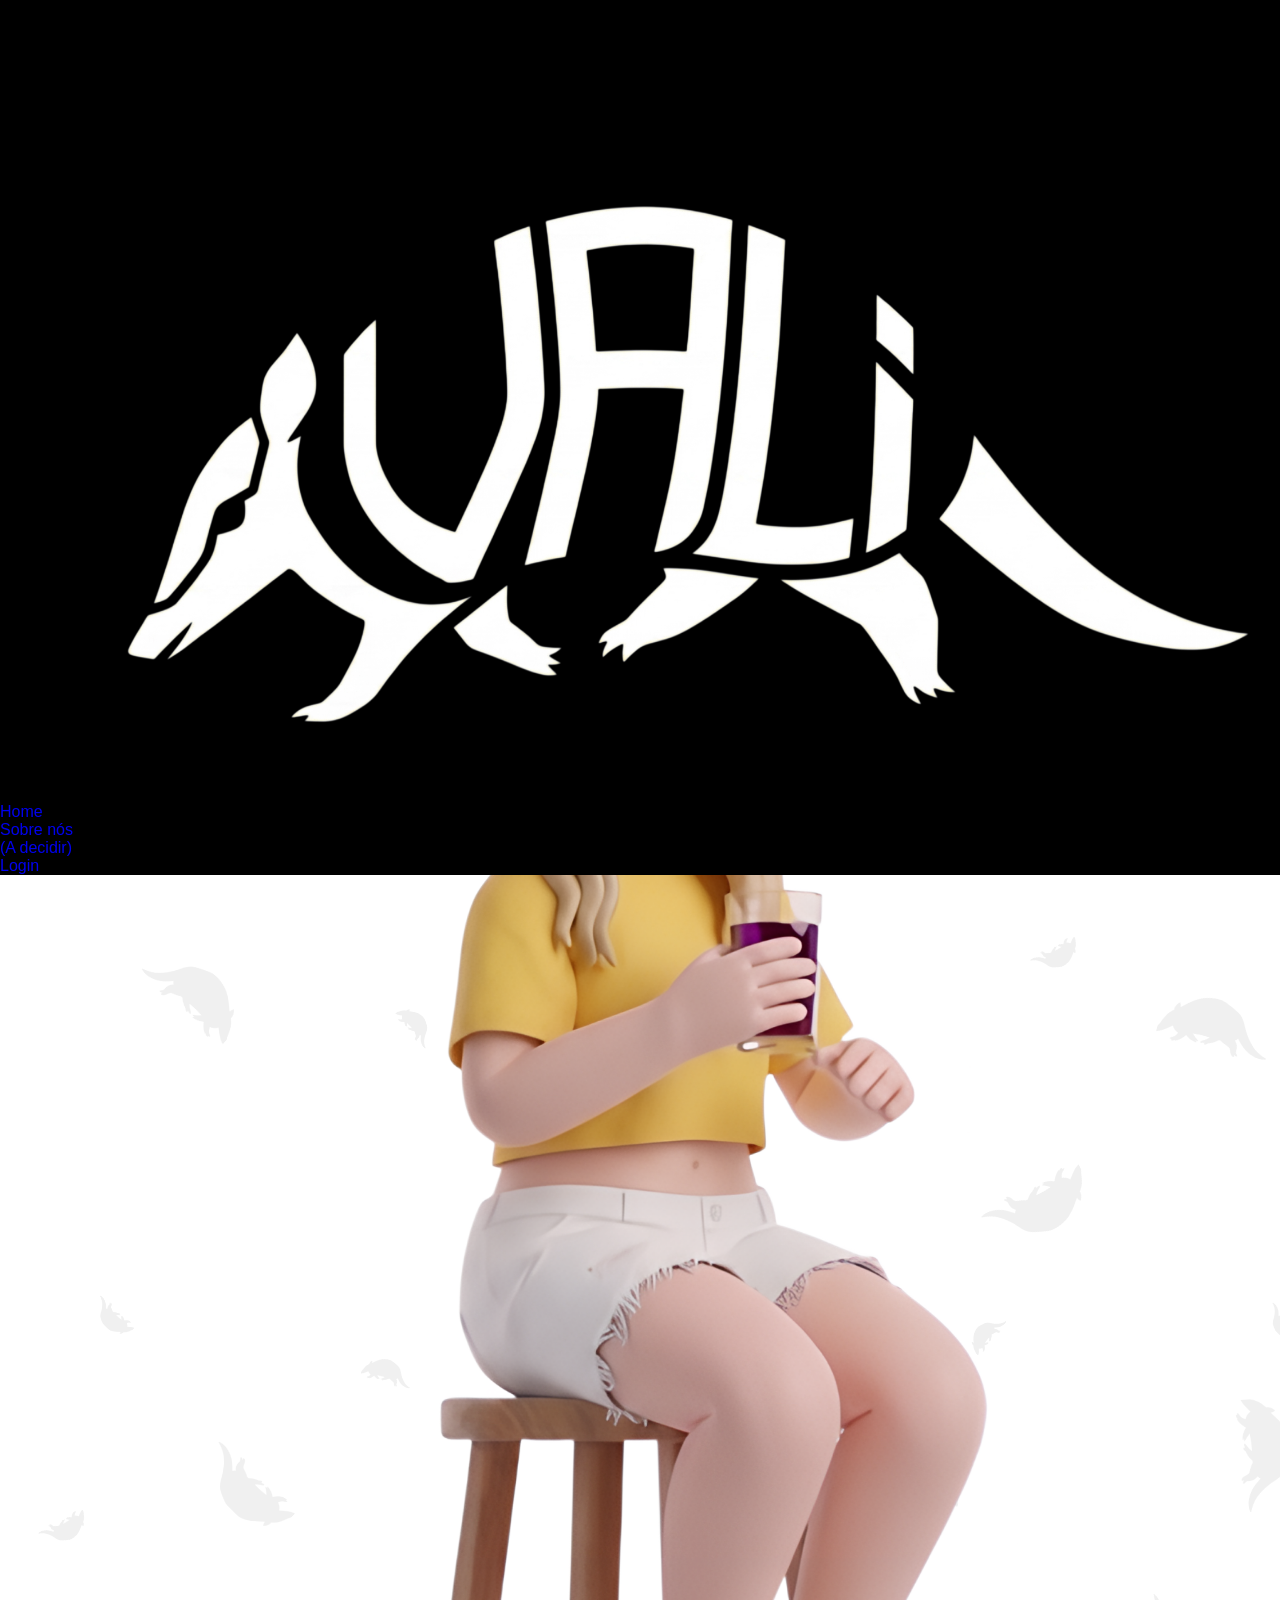
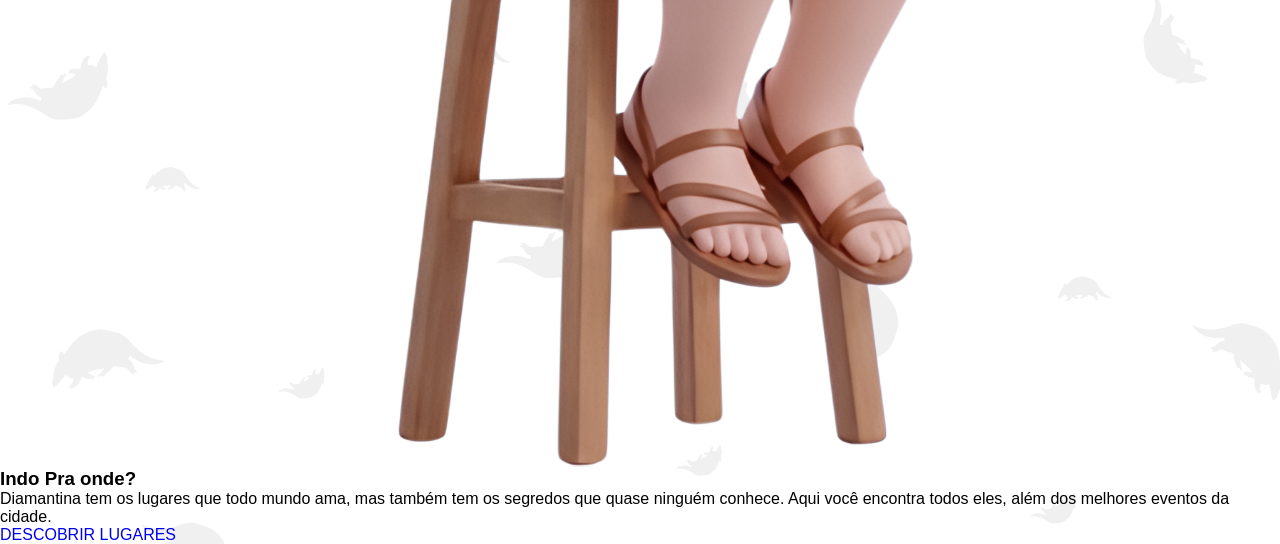
<file: index.html>
<!DOCTYPE html>
<html lang="pt-br">
<head>
    <meta charset="UTF-8">
    <meta name="viewport" content="width=device-width, initial-scale=1.0">
    <title>Home | Vali</title>
    <link rel="stylesheet" href="css/global.css">
    <link rel="stylesheet" href="css/home.css">
</head>
<body>

    <header id="cabecalho-principal">
        <div id="container-header">
            <div id="logo-vali">
                <a href="home.html">
                    <img src="assets/img/logo_vali_tatu-sem-fundo.png" alt="Logotipo Vali">
                </a>
            </div>
            <nav id="menu-navegacao">
                <ul>
                    <li><a href="home.html">Home</a></li>
                    <li><a href="sobre.html">Sobre nós</a></li>
                    <li><a href="#">(A decidir)</a></li>
                    <li><a href="login.html">Login</a></li>
                </ul>
            </nav>
        </div>
    </header>

    <main>
        <section id="hero-home">
            <div id="container-hero">
                
                <div id="hero-visual">
                    <img src="assets/img/shape.png" id="img-forma-azul" alt="Forma geométrica">
                    <img src="assets/img/garota no banco.png" id="img-menina" alt="Garota sentada no banco">
                </div>

                <article id="hero-conteudo">
                    <h1 id="titulo-hero">Indo Pra onde?</h1>
                    <p id="texto-hero">
                        Diamantina tem os lugares que todo mundo ama, mas também tem os segredos que quase ninguém conhece. 
                        Aqui você encontra todos eles, além dos melhores eventos da cidade.
                    </p>
                    <a href="#destinos" id="botao-descobrir">DESCOBRIR LUGARES</a>
                </article>

            </div>
        </section>
    </main>

</body>
</html>
</file>
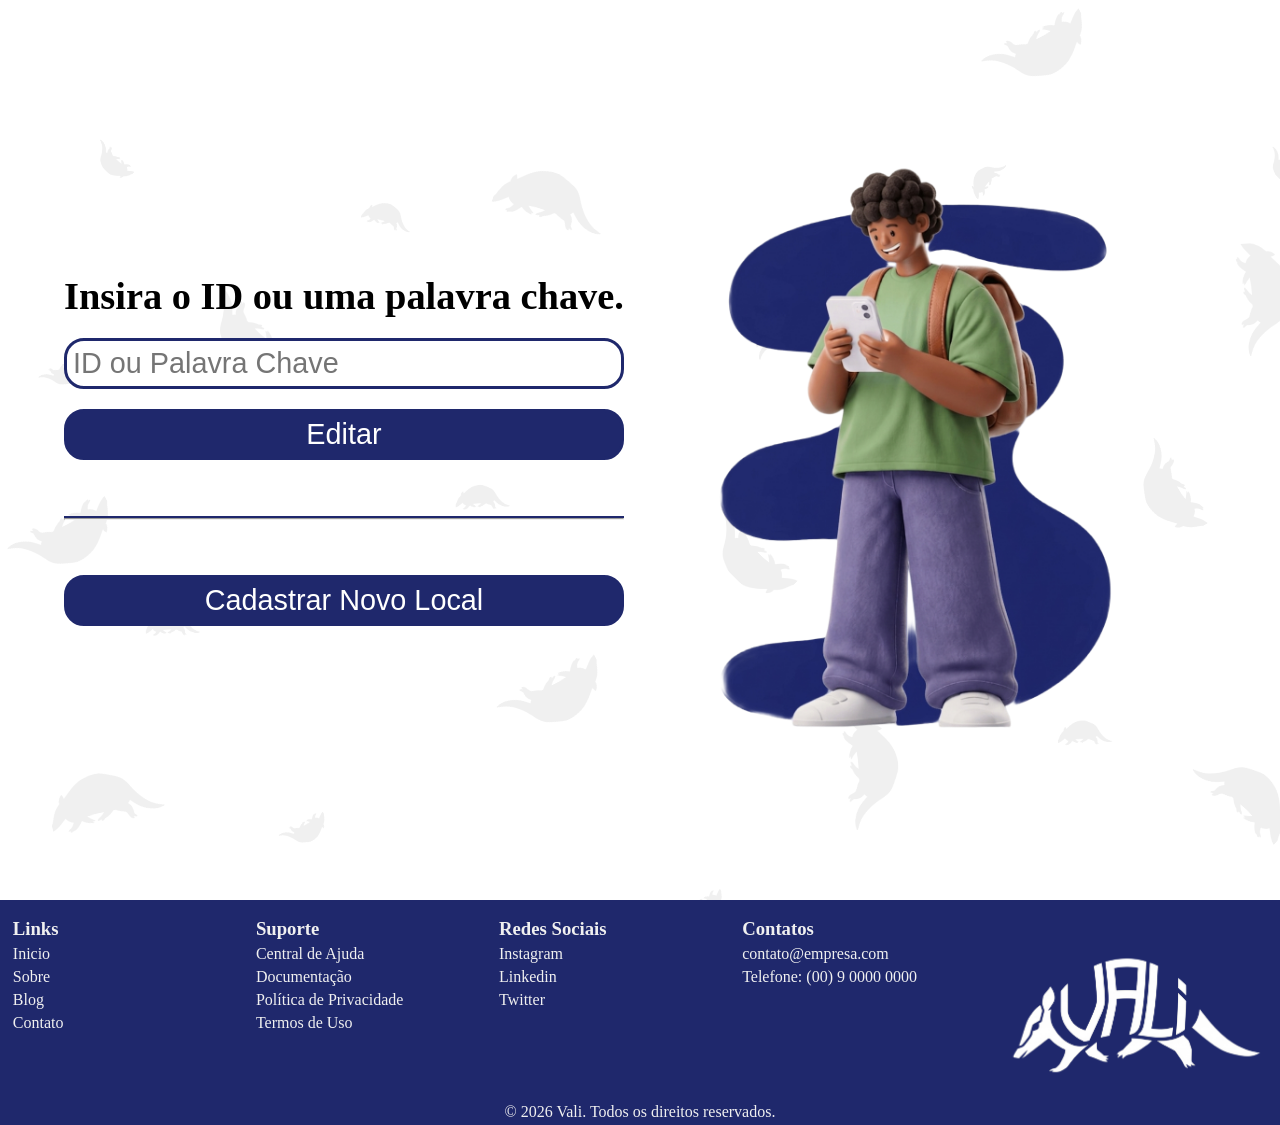
<file: cadastrar_editar.html>
<!DOCTYPE html>
<html lang="pt-br">
<head>
    <meta charset="UTF-8">
    <meta name="viewport" content="width=device-width, initial-scale=1.0">
    <title>Cadastro de Item | Vali</title>
    <link rel="stylesheet" href="css/global.css">
    <link rel="stylesheet" href="css/cadastro_item.css">
</head>

<body>
    <main id="main-crude-item">
        
        <div id="container-crude-item">
            <!-- Seção de Cadastro  de Item-->
            <section id="secao-crude-item">
                <h2>Insira o ID ou uma palavra chave.</h2>
                
                <form id="form-editar-cadastro-item">
                    <input type="text" id="busca-item-para-edicao" name="busca-item-para-edicao" placeholder="ID ou Palavra Chave" required>
                    <button type="submit">Editar</button>
                </form>

                <div id="linha-divisoria-crude">
                    <hr>
                </div>

                <form id="form-cadastrar-novo-item">
                    <button type="submit">Cadastrar Novo Local</button>
                </form>                
            </section>
        </div>

        <!-- Elemento Visual -->
        <img src="assets/img/garoto_com_celular_sem_fundo_adobe.png" 
             id="imagem-item-cadastro" 
             alt="Ilustração de um garoto usando celular">

    </main>

    <script src="js/footer.js"></script>
</body>
</html>
</file>
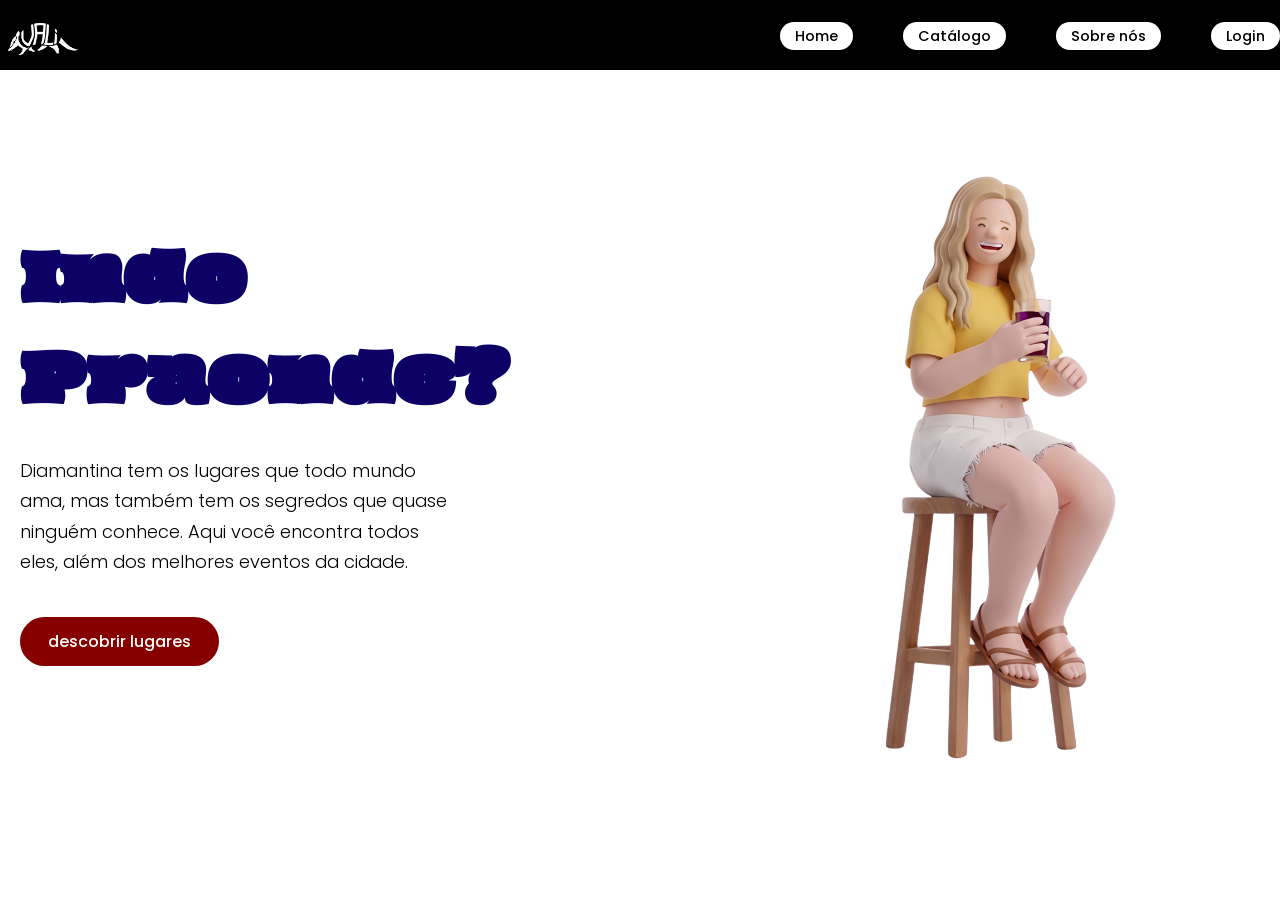
<file: home.html>
<!DOCTYPE html>
<html lang="pt-BR">

<head>
    <meta charset="UTF-8">
    <meta name="viewport" content="width=device-width, initial-scale=1.0">

    <title>Vali | Home</title>

    <!-- Font Awesome icone de x -->
    <link rel="stylesheet" href="https://cdnjs.cloudflare.com/ajax/libs/font-awesome/6.0.0/css/all.min.css">

    <!-- Fonte whereas poppins -->
    <link rel="preconnect" href="https://fonts.googleapis.com">
    <link rel="preconnect" href="https://fonts.gstatic.com" crossorigin>
    <link href="https://fonts.googleapis.com/css2?family=Oi&family=Poppins:wght@300;400;500;600;700;800&display=swap" 
        rel="stylesheet">

    <!-- CSS -->
    <link rel="stylesheet" href="css/global.css">
    <link rel="stylesheet" href="css/home.css">
</head>

<body>

    <!-- HEADER -->
    <header>

        <!-- NAVBAR -->
        <nav class="navbar section-content">

            <!-- LOGO -->
            <a href="index.html" class="navbar-logo">
                <img src="assets/img/logo_vali_tatu-sem-fundo.png" alt="Logo da Vali">
            </a>

            <!-- LINKS -->
            <ul class="navbar-menu">
                <button id = "menu-close-button" class="fas fa-times"></button>

                <li class="navbar-item">
                    <a href="index.html" class="navbar-link">Home</a>
                </li>

                <li class="navbar-item">
                    <a href="catalogo.html" class="navbar-link">Catálogo</a>
                </li>

                <li class="navbar-item">
                    <a href="sobre.html" class="navbar-link">Sobre nós</a>
                </li>

                <li class="navbar-item">
                    <a href="login.html" class="navbar-link">Login</a>
                </li>

            </ul>

            <button id = "menu-open-button" class="fas fa-bars"></button>
        </nav>

    </header>

    <main>
        <!-- SEÇÃO hero -->
        <section class="hero-section">
            <div class="section-content">
                <div class="hero-details">
                    <h2 class="title">
                       Indo Praonde? 
                    </h2>
                    <p class="texto">
                        Diamantina tem os lugares que todo mundo<br>
                        ama, mas também tem os segredos que quase<br>
                        ninguém conhece. Aqui você encontra todos<br>
                        eles, além dos melhores eventos da cidade.
                    </p>
                    <div class="buttons">
                        <a href="catalogo.html" class="botao-catalogo">
                            descobrir lugares
                        </a>
                    </div>
                </div>
                <div class="hero-image-wrapper">
                    <img src="assets/img/garota no banco.png" alt="Imagem hero">
                </div>
            </div>
        </section>
    </main>

    <script src="js/home.js"></script>

</body>
</html>
</file>
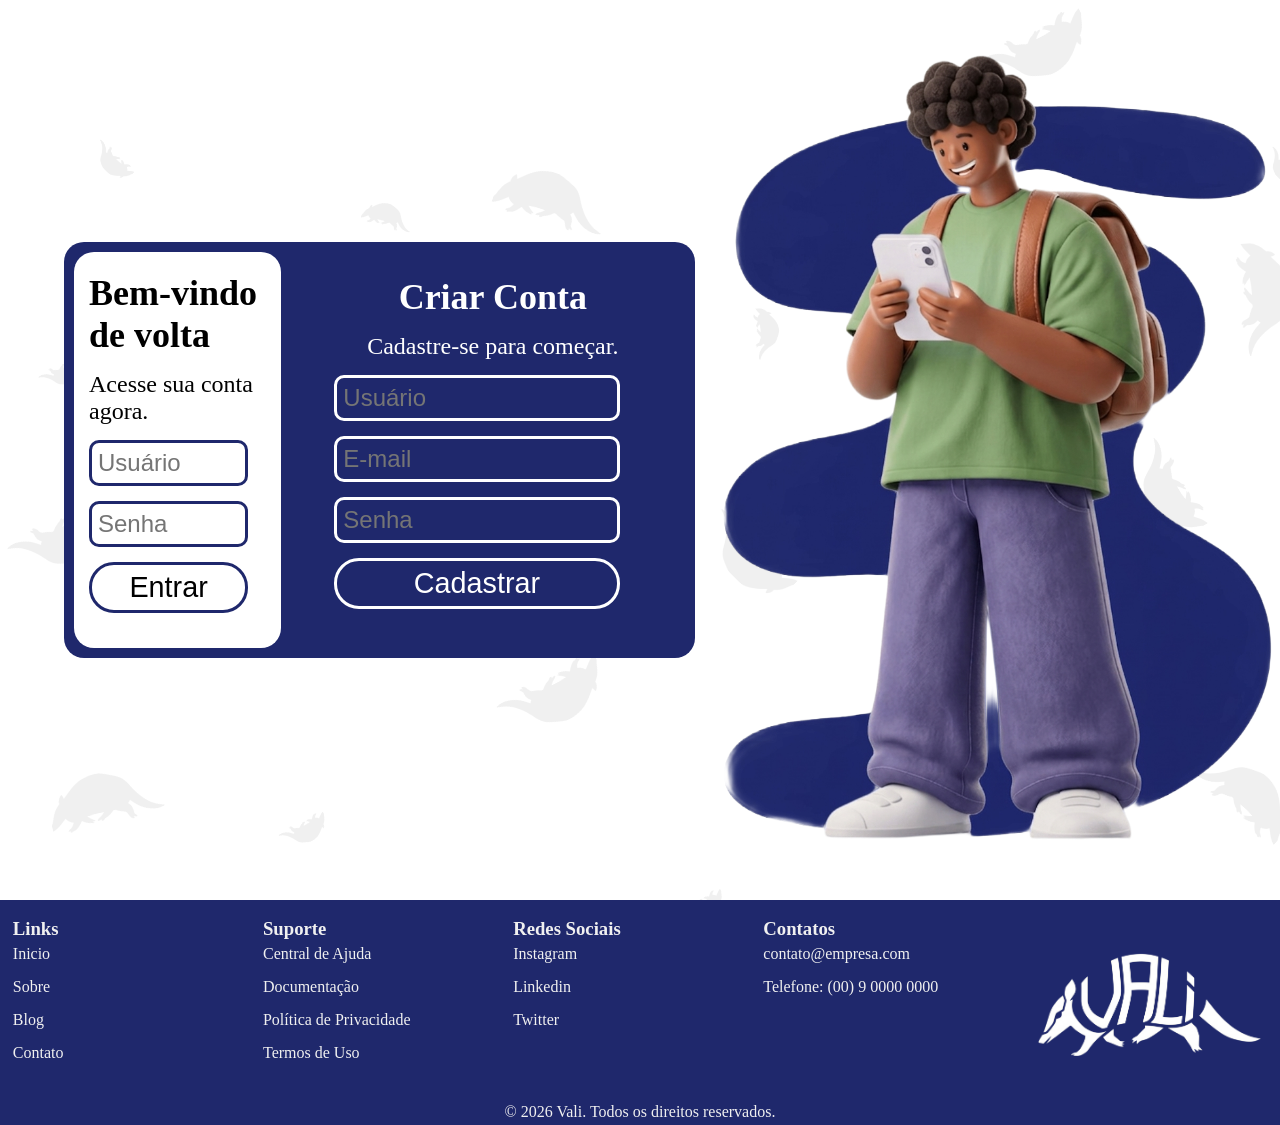
<file: login.html>
<!DOCTYPE html>
<html lang="pt-br">
<head>
    <meta charset="UTF-8">
    <meta name="viewport" content="width=device-width, initial-scale=1.0">
    <title>Login | Vali</title>
    <link rel="stylesheet" href="css/global.css">
    <link rel="stylesheet" href="css/login.css">

</head>

<body>
    <main id="main-login">
        
        <!-- Container Principal (Azul) -->
        <div id="container-login-cadastro">
            
            <!-- Seção de Login -->
            <section id="secao-login">
                <h2>Bem-vindo de volta</h2>
                <p>Acesse sua conta agora.</p>
                
                <form id="form-login">
                    <input type="text" id="usuario_login" name="usuario_login" placeholder="Usuário" required>
                    <input type="password" id="senha_login" name="senha_login" placeholder="Senha" required>
                    <button type="submit">Entrar</button>
                </form>
            </section>

            <!-- Seção de Cadastro -->
            <section id="secao-cadastro">
                <h2>Criar Conta</h2>
                <p>Cadastre-se para começar.</p>
                
                <form id="form-cadastro">
                    <input type="text" id="usuario_cadastro" name="usuario_cadastro" placeholder="Usuário" required>
                    <input type="email" id="email_cadastro" name="email_cadastro" placeholder="E-mail" required>
                    <input type="password" id="senha_cadastro" name="senha_cadastro" placeholder="Senha" required>
                    <button type="submit">Cadastrar</button>
                </form>
            </section>
        </div>

        <!-- Elemento Visual -->
        <img src="assets/img/garoto_com_celular_sem_fundo_adobe.png" id="imagem-login-cadastro" alt="Ilustração de um garoto usando celular">

    </main>

    <script src="js/footer.js"></script>

</body>
</html>
</file>
<file: css/global.css>
/* Reset e Globais */
* {
    margin: 0;
    padding: 0;
    box-sizing: border-box;
}

/* Layout Principal */
main {
    background-color: #ffffff;
    background-image: url('../assets/img/textura_tatus.png');
}

footer {
    height: 25vh;
    background-color: #1f286c;
    color: #f0f0f0;
}

#footer-content{
    display: flex;
    height: 90%;
    padding: 1%;
}

.footer-section{
    flex: 1;
}

.footer-section h3, .footer-section p{
    margin-top: 5px;
    align-items: center;
}

#footer-bottom{
    height: 10%;
    text-align: center;
}
</file>
<file: css/home.css>
/* RESET */
*{
  margin: 0;
  padding: 0;
  box-sizing: border-box;
}


/* VARIÁVEIS */
:root{

  /* CORES */
  --color-white: #ffffff;
  --color-black: #000000;

  --color-primary: #0d0166;
  --color-secondary: #860000;

  /* FONTES */
  --font-size-small: 0.9rem;
  --font-size-normal: 1rem;
  --font-size-medium: 1.12rem;
  --font-size-large: 1.5rem;
  --font-size-xlarge: 2rem;
  --font-size-title: 4rem;

  /* PESOS */
  --font-light: 300;
  --font-regular: 400;
  --font-medium: 500;
  --font-semibold: 600;
  --font-bold: 700;
  --font-extrabold: 800;

  /* BORDAS */
  --border-radius-small: 8px;
  --border-radius-medium: 30px;
  --border-radius-circle: 50%;

  /* LARGURA */
  --site-max-width: 1300px;
}


/* GLOBAIS */
body{
  font-family: "Poppins", sans-serif;
}

ul{
  list-style: none;
}

a{
  text-decoration: none;
}

button{
  border: none;
  background: none;
  cursor: pointer;
}

img{
  max-width: 100%;
  display: block;
}

.section-content{
  max-width: var(--site-max-width);
  margin: 0 auto;
  padding: 0 20px;
}


/* HEADER */
header{
  position: fixed;
  width: 100%;
  z-index: 5;

  background: var(--color-black);
}


/* NAVBAR */
.navbar{
  display: flex;
  justify-content: space-between;
  align-items: center;

  padding: 10px 0;
}


/* LOGO */
.navbar-logo img{
  width: 80px;
}


/* MENU */
.navbar-menu{
  display: flex;
  gap: 50px;
}


/* LINKS */
.navbar-link{
  padding: 4px 15px;

  color: var(--color-black);
  background: var(--color-white);

  border-radius: var(--border-radius-medium);

  font-size: var(--font-size-small);
  font-weight: var(--font-medium);

  transition: box-shadow 0.5s ease;
}

.navbar-link:hover{
  box-shadow: 0 0 15px var(--color-white);
}


.navbar :where(#menu-close-button, #menu-open-button){
  display: none;
}

/* HERO */
.hero-section{
  /*background-image: url("../assets/img/foto diamantina 1.jpg");
  background-position: center center;
  background-size: cover;
  background-repeat: no-repeat;*/
  min-height: 100vh;
  background: var(--color-white);
}

.hero-section .section-content{
  display: flex;
  justify-content: center;
  align-items: center;

  min-height: 100vh;

  color: var(--color-white);
}


/* TEXTO HERO */
.hero-section .hero-details .title{
  font-family: "Oi", serif;

  font-size: var(--font-size-title);

  color: var(--color-primary);
}

.hero-section .hero-details .texto{
  max-width: 70%;
  margin: 24px 0 40px;

  color: var(--color-black);

  font-family: "Poppins", sans-serif;
  font-size: var(--font-size-medium);
  font-weight: var(--font-light);

  margin-top: 20px;

  line-height: 1.7;
}

.hero-section .hero-details .buttons{
  display: flex;
  gap: 23px;
}

.hero-section .hero-details .botao-catalogo {
  padding: 10px 26px;
  border: 2px solid transparent;

  color: var(--color-white);
  background: var(--color-secondary);

  border-radius: var(--border-radius-medium);
  font-weight: var(--font-medium);

  transition: 0.5s ease;
}

.hero-section .hero-details .botao-catalogo:hover{
  color: var(--color-secondary);
  border-color: var(--color-secondary);
  background: transparent;
}

.hero-section .hero-image-wrapper{
  max-width: 500px;
  margin-right: 30px;
}


/* RESPONSIVO */
@media screen and (max-width: 900px){

  :root {
  --font-size-medium: 1rem;
  --font-size-large: 1.3rem;
  --font-size-xlarge: 1.5rem;
  --font-size-title: 2.5rem;
  }

  body.show-mobile-menu header::before{
    content: "";
    position: fixed;
    left: 0;
    top: 0;
    height: 100%;
    width: 100%;
    backdrop-filter: blur(5px);
    background: rgba(0, 0, 0, 0.5);
  }

  .navbar :where(#menu-close-button, #menu-open-button){
    display: block;
    font-size: var(--font-size-large);
  }

  #menu-close-button{
    color: var(--color-black);
    position: absolute;
    right: 30px;
    top: 30px;
  }

  #menu-open-button{
   color: var(--color-white);
   padding-right: 20px;
  }

  .navbar-menu{
    display: block;
    position: fixed;
    left: -300px;
    top: 0;
    width: 300px;
    height: 100%;
    display: flex;
    flex-direction: column;
    align-items: center;
    padding-top: 100px;
    background: var(--color-white);
    transition: left 0.2s ease;
  }

  body.show-mobile-menu .navbar-menu{
    left: 0;
  }

  .navbar-menu .navbar-link{
    color: var(--color-black);
    display: block;


    font-size: var(--font-size-medium);
    font-weight: var(--font-light);
    margin-top: 17px;
    padding: 10px 20px;
  }

  .hero-section .section-content{
    gap: 50px;
    text-align: center;
    padding: 30px 20px 20px;
    flex-direction: column-reverse;
    justify-content: center;
  }

  .hero-section .hero-image-wrapper{
    max-width: 240px; 
    margin-right: 0;
    margin-top: 30px;
  }

  .hero-section .hero-details :is(.title, .texto){
    max-width: 100%;
  }

  .hero-section .hero-details .buttons{
    justify-content: center;
  }
}
</file>
<file: css/cadastro_item.css>
#main-crude-item{
    display: flex;
    align-items: center;
    padding: 5%;
    height: 100vh;
    gap: 10vh;
}

#container-crude-item{
    display: flex;
}

#secao-crude-item{
    font-size: 2vw;
}

#imagem-item-cadastro{
    max-width: 35%;
}

#linha-divisoria-crude{
    border-top: 2px solid #1f286c;
    margin: 10% 0 
}

#form-editar-cadastro-item button,
#form-cadastrar-novo-item button {
    background-color: #1f286c;
    color:#ffffff;
    cursor: pointer;
}

#form-editar-cadastro-item input {    
    background-color: #ffffff;
    color: #000000;

}

#form-editar-cadastro-item button,
#form-cadastrar-novo-item button,
#form-editar-cadastro-item input {
    border: 3px solid #1f286c;
    border-radius: 20px;
    width: 100%;
    font-size: 1.8rem;
    padding: 6px;
}

#form-editar-cadastro-item button,
#form-editar-cadastro-item input {
    margin-top: 20px;
}
</file>
<file: css/login.css>
#main-login {
    display: flex;
    align-items: center;
    gap: 20px;
    height: 100vh;
}

/* Tipografia Geral */
h2, p {
    text-align: left;
    margin-bottom: 15px;
}

/* Container de Formulários */
#container-login-cadastro {
    display: flex;
    flex-direction: row;
    justify-content: center;
    align-items: center;
    gap: 20px;
    
    width: 100%;
    max-width: 800px;
    margin-left: 5%;
    padding: 10px;
    
    background-color: #1f286c;
    border-radius: 20px;
    font-size: 1.5rem;
}

/* Seções Internas (Comum) */
#secao-login, 
#secao-cadastro {
    display: flex;
    flex-direction: column;
    align-items: center;
    flex: 1;
    
    padding: 20px 15px;
    border-radius: 20px;
}

/* Seções Internas (Específico) */
#secao-login {
    background-color: #ffffff;
    color: #000000;
}

#secao-cadastro {
    flex: 2; /* Cadastro mantém a proporção maior */
    color: #ffffff;
}

/* Elementos de Formulário (Comum) */
#container-login-cadastro input,
#container-login-cadastro button {
    display: block;
    width: 90%;
    max-width: 350px;
    margin-bottom: 15px;
    padding: 6px;
}

/* Inputs (Estilo) */
#secao-login input {
    border: 3px solid #1f286c;
}

#secao-cadastro input {
    background-color: #1f286c;
    color: #ffffff;
    border: 3px solid #ffffff;
}

#secao-login input, 
#secao-cadastro input {
    border-radius: 10px;
    font-size: 1.5rem;
}

/* Botões (Estilo) */
#secao-login button {
    background-color: #ffffff;
    border: 3px solid #1f286c;
}

#secao-cadastro button {
    background-color: #1f286c;
    color: #ffffff;
    border: 3px solid #ffffff;
}

#secao-login button, 
#secao-cadastro button {
    border-radius: 25px;
    font-size: 1.8rem;
    cursor: pointer; /* Adicionado para melhor UX */
}

/* Mídia e Rodapé */
#imagem-login-cadastro {
    height: 90%;
    object-fit: contain;
}
</file>
